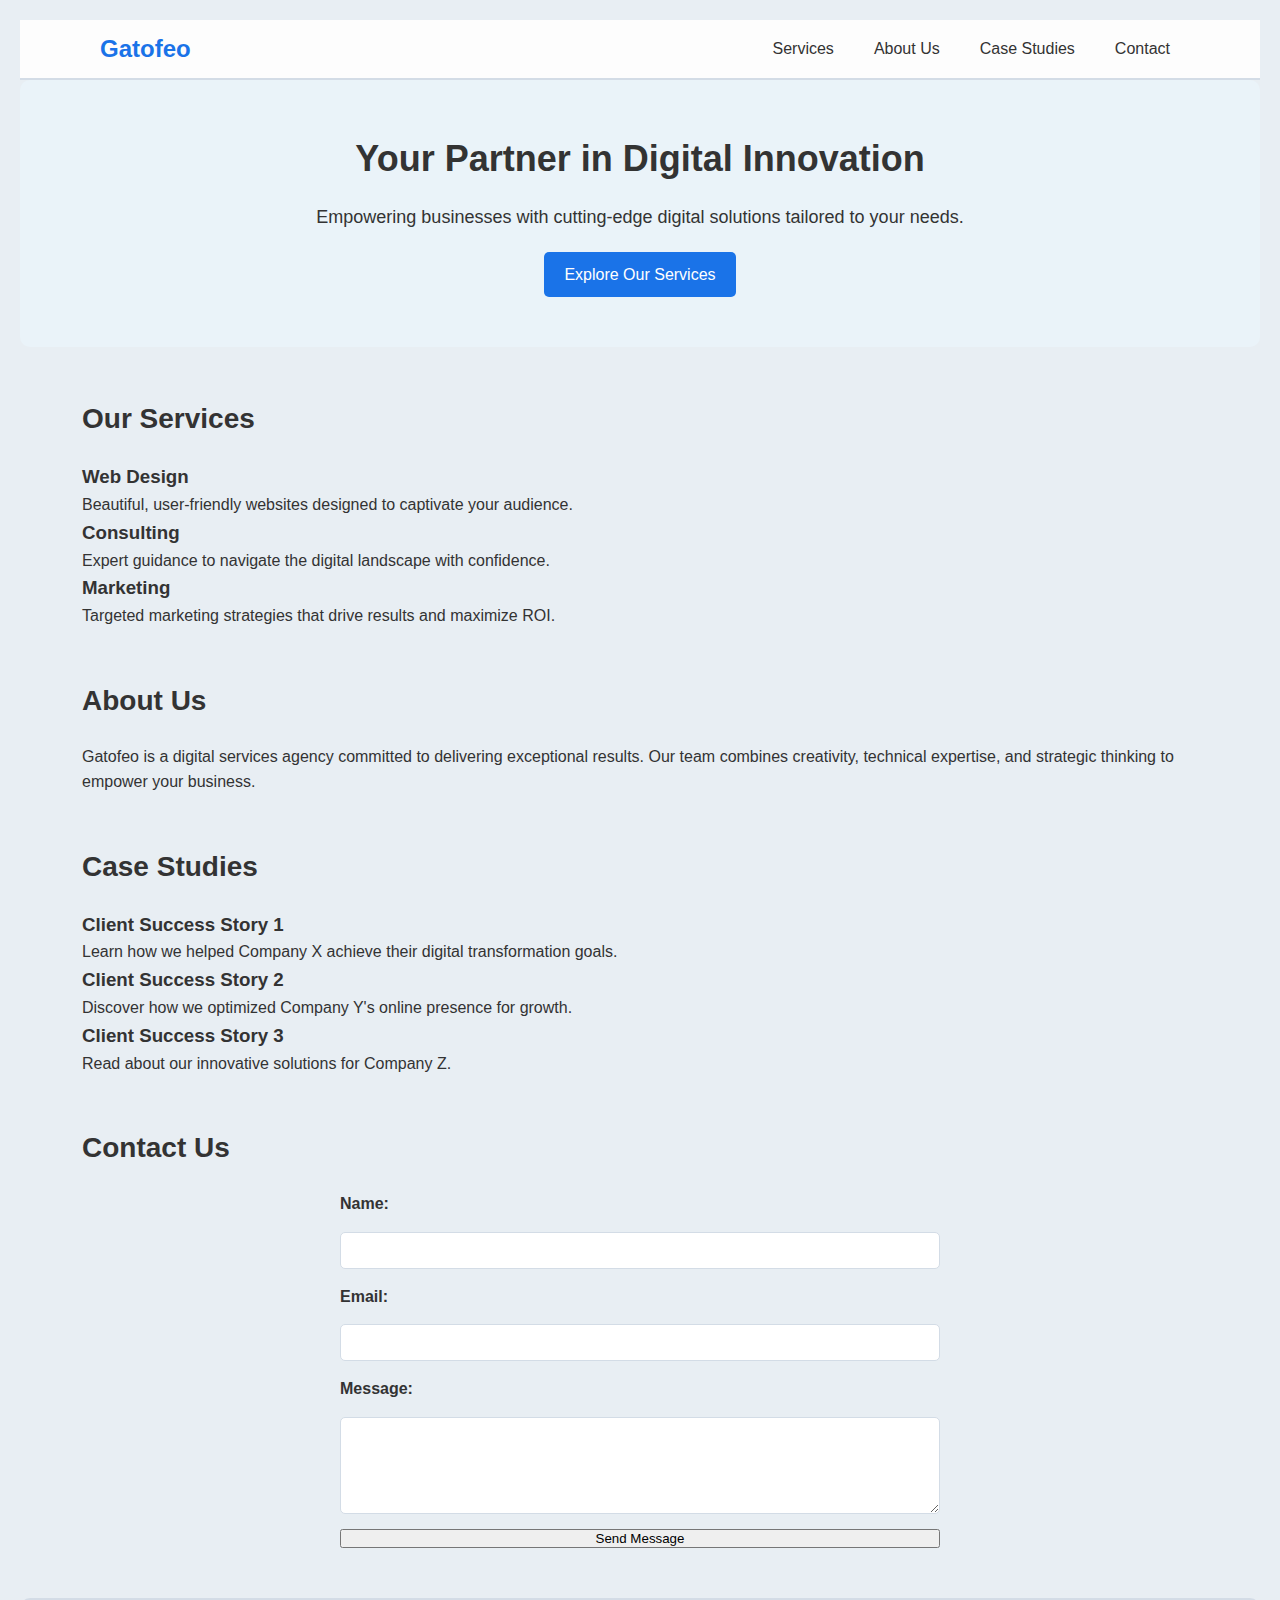
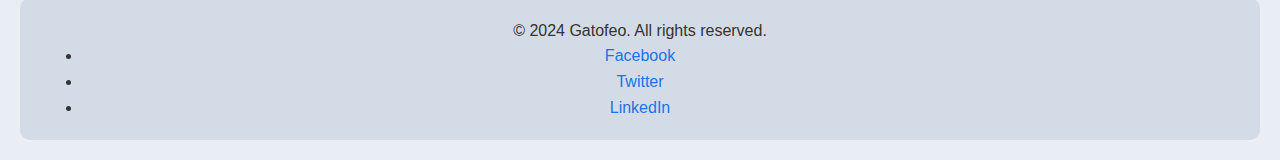
<file: index.html>
<!DOCTYPE html>
<html lang="en">
<head>
    <meta charset="UTF-8">
    <meta name="viewport" content="width=device-width, initial-scale=1.0">
    <meta name="description" content="Digital services agency providing top-notch solutions">
    <meta name="keywords" content="Digital services, Web design, Consulting">
    <meta name="author" content="gatofeo.net">
    <title>Gatofeo Digital Agency</title>
    <link rel="stylesheet" href="/global.css">
    <link href="https://fonts.googleapis.com/css2?family=Poppins:wght@300;400;600&display=swap" rel="stylesheet">
</head>
<body>
    <header>
        <nav class="navbar">
            <div class="container">
                <a href="#" class="logo">Gatofeo</a>
                <ul class="nav-links">
                    <li><a href="/services.html">Services</a></li>
                    <li><a href="/about.html">About Us</a></li>
                    <li><a href="/cases.html">Case Studies</a></li>
                    <li><a href="/contact.html">Contact</a></li>
                </ul>
            </div>
        </nav>
        <div class="hero">
            <div class="container">
                <h1>Your Partner in Digital Innovation</h1>
                <p>Empowering businesses with cutting-edge digital solutions tailored to your needs.</p>
                <a href="#services" class="cta">Explore Our Services</a>
            </div>
        </div>
    </header>

    <section id="services" class="services">
        <div class="container">
            <h2>Our Services</h2>
            <div class="service-items">
                <div class="service-item">
                    <h3>Web Design</h3>
                    <p>Beautiful, user-friendly websites designed to captivate your audience.</p>
                </div>
                <div class="service-item">
                    <h3>Consulting</h3>
                    <p>Expert guidance to navigate the digital landscape with confidence.</p>
                </div>
                <div class="service-item">
                    <h3>Marketing</h3>
                    <p>Targeted marketing strategies that drive results and maximize ROI.</p>
                </div>
            </div>
        </div>
    </section>

    <section id="about" class="about">
        <div class="container">
            <h2>About Us</h2>
            <p>Gatofeo is a digital services agency committed to delivering exceptional results. Our team combines creativity, technical expertise, and strategic thinking to empower your business.</p>
        </div>
    </section>

    <section id="cases" class="cases">
        <div class="container">
            <h2>Case Studies</h2>
            <div class="case-items">
                <div class="case-item">
                    <h3>Client Success Story 1</h3>
                    <p>Learn how we helped Company X achieve their digital transformation goals.</p>
                </div>
                <div class="case-item">
                    <h3>Client Success Story 2</h3>
                    <p>Discover how we optimized Company Y's online presence for growth.</p>
                </div>
                <div class="case-item">
                    <h3>Client Success Story 3</h3>
                    <p>Read about our innovative solutions for Company Z.</p>
                </div>
            </div>
        </div>
    </section>

    <section id="contact" class="contact">
        <div class="container">
            <h2>Contact Us</h2>
            <form action="#" method="post" class="contact-form">
                <label for="name">Name:</label>
                <input type="text" id="name" name="name" required>
                <label for="email">Email:</label>
                <input type="email" id="email" name="email" required>
                <label for="message">Message:</label>
                <textarea id="message" name="message" rows="5" required></textarea>
                <button type="submit" class="btn">Send Message</button>
            </form>
        </div>
    </section>

    <footer>
        <div class="container">
            <p>&copy; 2024 Gatofeo. All rights reserved.</p>
            <ul class="social-links">
                <li><a href="#">Facebook</a></li>
                <li><a href="#">Twitter</a></li>
                <li><a href="#">LinkedIn</a></li>
            </ul>
        </div>
    </footer>
</body>
</html>
</file>
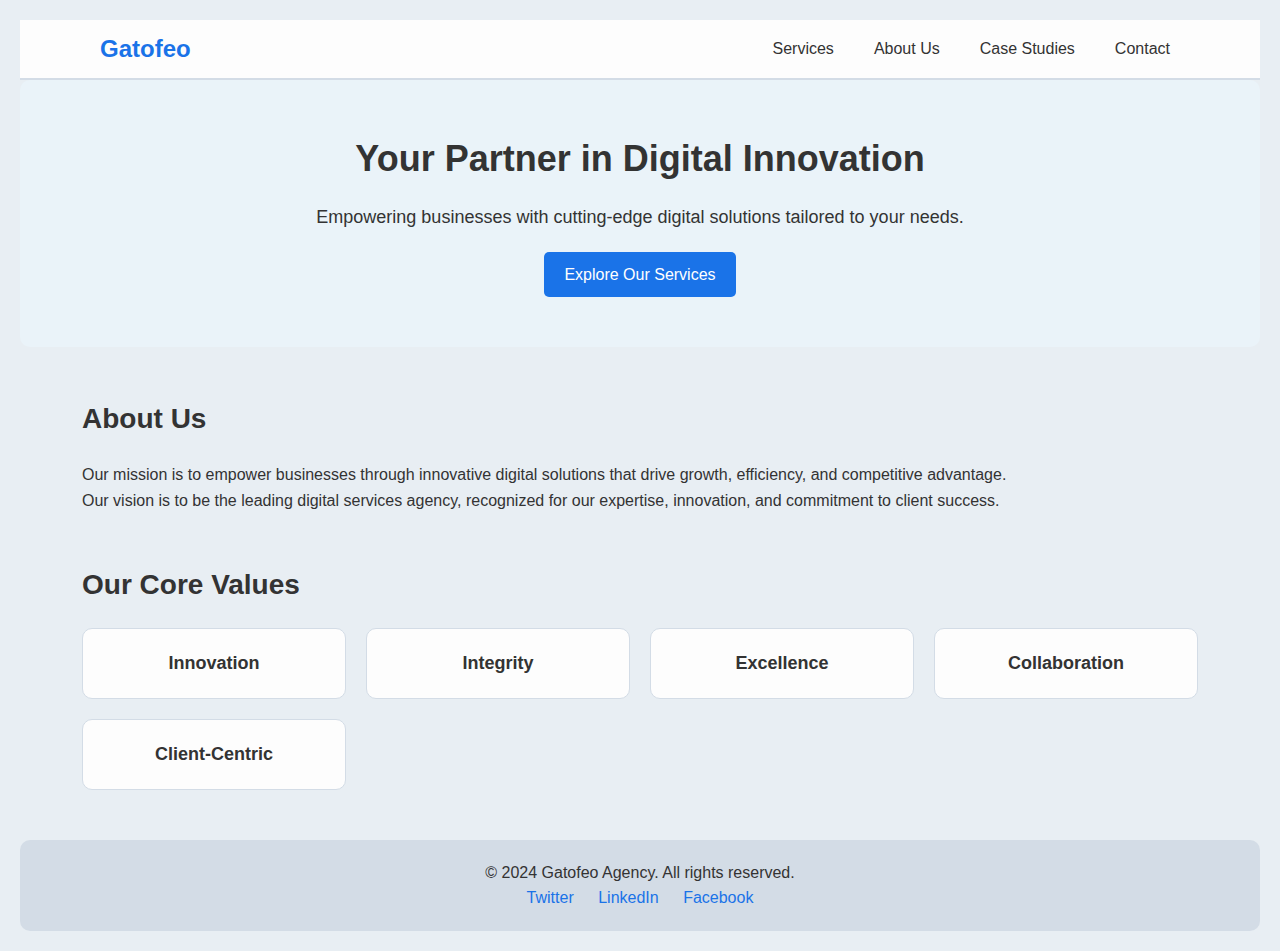
<file: about.html>
<!DOCTYPE html>
<html lang="en">

<head>
  <meta charset="UTF-8">
  <meta name="viewport" content="width=device-width, initial-scale=1.0">
  <title>About Us - Gatofeo Agency</title>
  <link rel="stylesheet" href="global.css">
</head>

<body>
  <!-- Header -->
  <header>
    <nav class="navbar">
        <div class="container">
            <a href="/index.html" class="logo">Gatofeo</a>
            <ul class="nav-links">
                <li><a href="/services.html">Services</a></li>
                <li><a href="/about.html">About Us</a></li>
                <li><a href="/cases.html">Case Studies</a></li>
                <li><a href="/contact.html">Contact</a></li>
            </ul>
        </div>
    </nav>
    <div class="hero">
        <div class="container">
            <h1>Your Partner in Digital Innovation</h1>
            <p>Empowering businesses with cutting-edge digital solutions tailored to your needs.</p>
            <a href="#services" class="cta">Explore Our Services</a>
        </div>
    </div>
</header>

  <!-- About Section -->
  <section id="about">
    <div class="container">
      <h2>About Us</h2>
      <p>Our mission is to empower businesses through innovative digital solutions that drive growth, efficiency, and competitive advantage.</p>
      <p>Our vision is to be the leading digital services agency, recognized for our expertise, innovation, and commitment to client success.</p>
    </div>
  </section>

  <!-- Core Values Section -->
  <section id="core-values">
    <div class="container">
      <h2>Our Core Values</h2>
      <div class="grid">
        <div class="value" data-description="Embrace and drive change through cutting-edge technology.">Innovation</div>
        <div class="value" data-description="Act with honesty and transparency in all our interactions.">Integrity</div>
        <div class="value" data-description="Strive for the highest quality in everything we do.">Excellence</div>
        <div class="value" data-description="Work together with clients and partners to achieve mutual success.">Collaboration</div>
        <div class="value" data-description="Prioritize client needs and deliver exceptional value.">Client-Centric</div>
      </div>
    </div>
  </section>

  <!-- Footer -->
  <footer>
    <div class="container">
      <p>&copy; 2024 Gatofeo Agency. All rights reserved.</p>
      <div class="social-links">
        <a href="https://twitter.com">Twitter</a>
        <a href="https://linkedin.com">LinkedIn</a>
        <a href="https://facebook.com">Facebook</a>
      </div>
    </div>
  </footer>
</body>

</html>
</file>
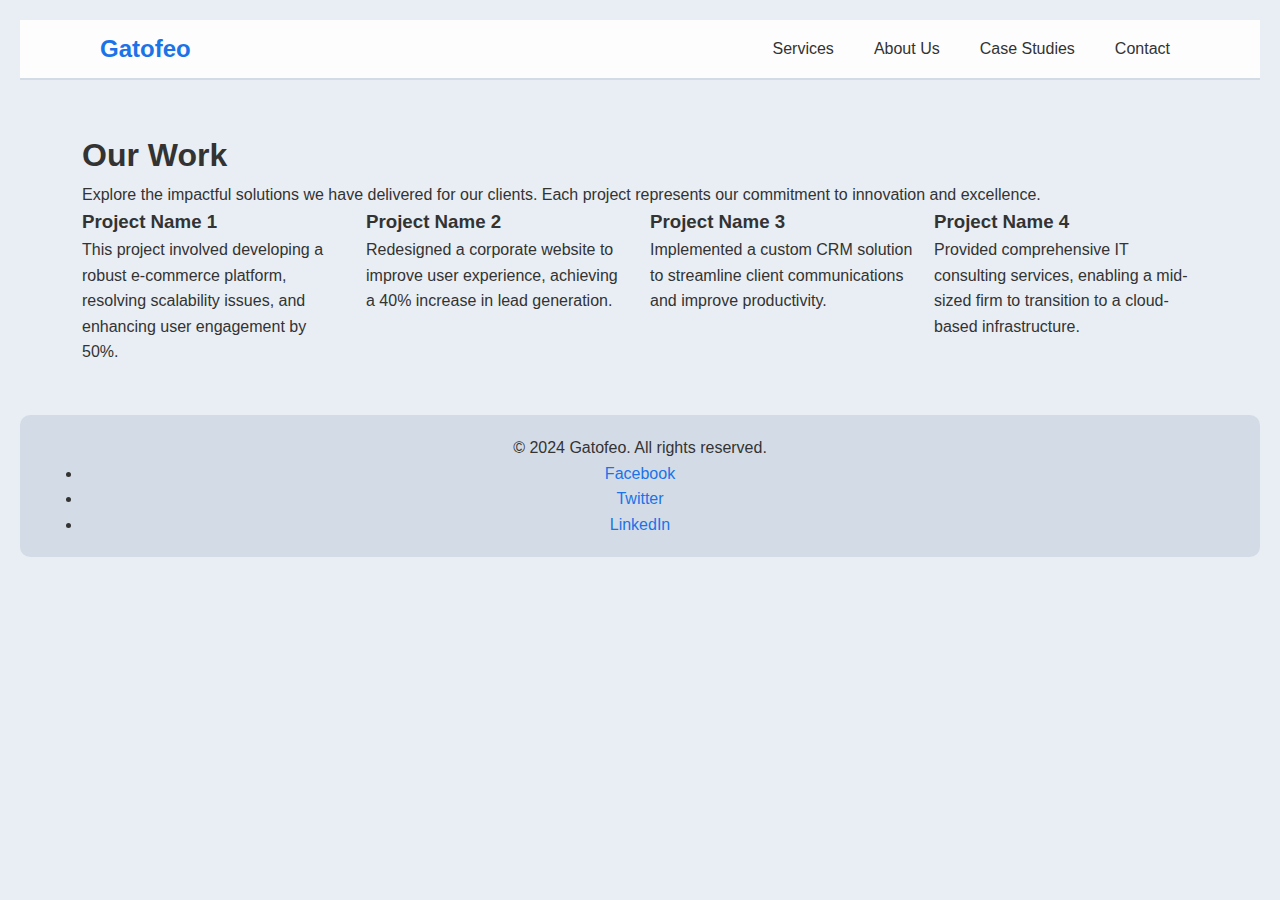
<file: cases.html>
<!DOCTYPE html>
<html lang="en">
<head>
    <meta charset="UTF-8">
    <meta name="viewport" content="width=device-width, initial-scale=1.0">
    <meta name="description" content="Showcasing the success stories of Gatofeo Digital Agency">
    <meta name="keywords" content="Case studies, Project success, Digital services">
    <meta name="author" content="gatofeo.net">
    <title>Case Studies - Gatofeo Digital Agency</title>
    <link rel="stylesheet" href="/global.css">
    <link href="https://fonts.googleapis.com/css2?family=Poppins:wght@300;400;600&display=swap" rel="stylesheet">
</head>
<body>
    <header>
        <nav class="navbar">
            <div class="container">
                <a href="/index.html" class="logo">Gatofeo</a>
                <ul class="nav-links">
                    <li><a href="index.html#services">Services</a></li>
                    <li><a href="index.html#about">About Us</a></li>
                    <li><a href="cases.html">Case Studies</a></li>
                    <li><a href="index.html#contact">Contact</a></li>
                </ul>
            </div>
        </nav>
    </header>

    <main>
        <section class="case-studies">
            <div class="container">
                <h1>Our Work</h1>
                <p>Explore the impactful solutions we have delivered for our clients. Each project represents our commitment to innovation and excellence.</p>
                <div class="grid">
                    <div class="case">
                        <h3>Project Name 1</h3>
                        <p>This project involved developing a robust e-commerce platform, resolving scalability issues, and enhancing user engagement by 50%.</p>
                    </div>
                    <div class="case">
                        <h3>Project Name 2</h3>
                        <p>Redesigned a corporate website to improve user experience, achieving a 40% increase in lead generation.</p>
                    </div>
                    <div class="case">
                        <h3>Project Name 3</h3>
                        <p>Implemented a custom CRM solution to streamline client communications and improve productivity.</p>
                    </div>
                    <div class="case">
                        <h3>Project Name 4</h3>
                        <p>Provided comprehensive IT consulting services, enabling a mid-sized firm to transition to a cloud-based infrastructure.</p>
                    </div>
                </div>
            </div>
        </section>
    </main>

    <footer>
        <div class="container">
            <p>&copy; 2024 Gatofeo. All rights reserved.</p>
            <ul class="social-links">
                <li><a href="#">Facebook</a></li>
                <li><a href="#">Twitter</a></li>
                <li><a href="#">LinkedIn</a></li>
            </ul>
        </div>
    </footer>
</body>
</html>
</file>
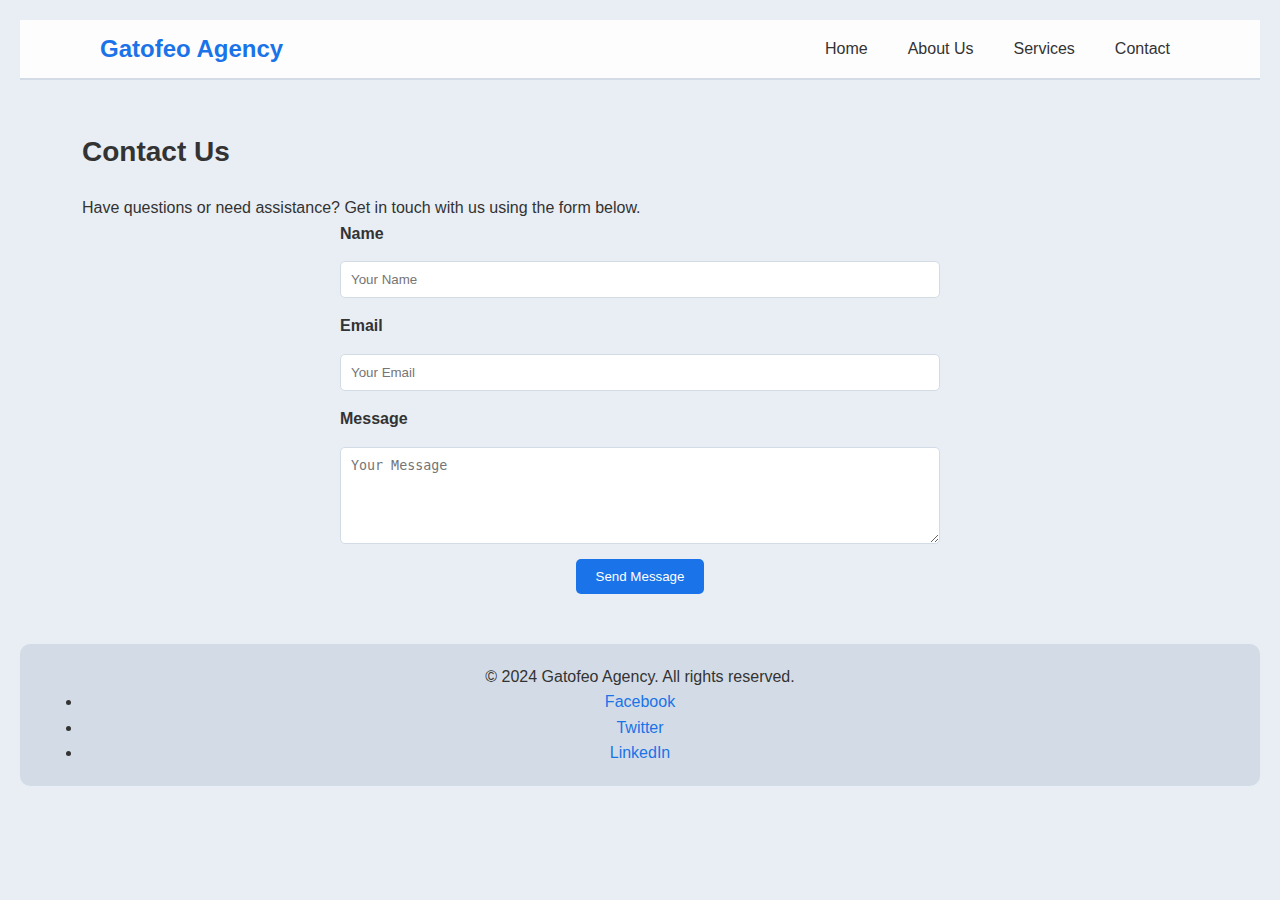
<file: contact.html>
<!DOCTYPE html>
<html lang="en">
<head>
    <meta charset="UTF-8">
    <meta name="viewport" content="width=device-width, initial-scale=1.0">
    <meta name="description" content="Get in touch with Gatofeo Digital Agency">
    <meta name="keywords" content="Contact, Digital services, Support">
    <meta name="author" content="gatofeo.net">
    <title>Contact Us - Gatofeo Digital Agency</title>
    <link rel="stylesheet" href="/global.css">
    <link href="https://fonts.googleapis.com/css2?family=Poppins:wght@300;400;600&display=swap" rel="stylesheet">
</head>
<body>
    <header>
        <nav class="navbar">
            <div class="container">
                <a href="index.html" class="logo">Gatofeo Agency</a>
                <ul class="nav-links">
                    <li><a href="index.html">Home</a></li>
                    <li><a href="about.html">About Us</a></li>
                    <li><a href="services.html">Services</a></li>
                    <li><a href="contact.html">Contact</a></li>
                </ul>
            </div>
        </nav>
    </header>

    <main>
        <section id="contact">
            <div class="container">
                <h2>Contact Us</h2>
                <p>Have questions or need assistance? Get in touch with us using the form below.</p>
                <form action="#" method="POST">
                    <label for="name">Name</label>
                    <input type="text" id="name" name="name" placeholder="Your Name" required>

                    <label for="email">Email</label>
                    <input type="email" id="email" name="email" placeholder="Your Email" required>

                    <label for="message">Message</label>
                    <textarea id="message" name="message" placeholder="Your Message" rows="5" required></textarea>

                    <button type="submit" class="cta">Send Message</button>
                </form>
            </div>
        </section>
    </main>

    <footer>
        <div class="container">
            <p>&copy; 2024 Gatofeo Agency. All rights reserved.</p>
            <ul class="social-links">
                <li><a href="#">Facebook</a></li>
                <li><a href="#">Twitter</a></li>
                <li><a href="#">LinkedIn</a></li>
            </ul>
        </div>
    </footer>
</body>
</html>
</file>
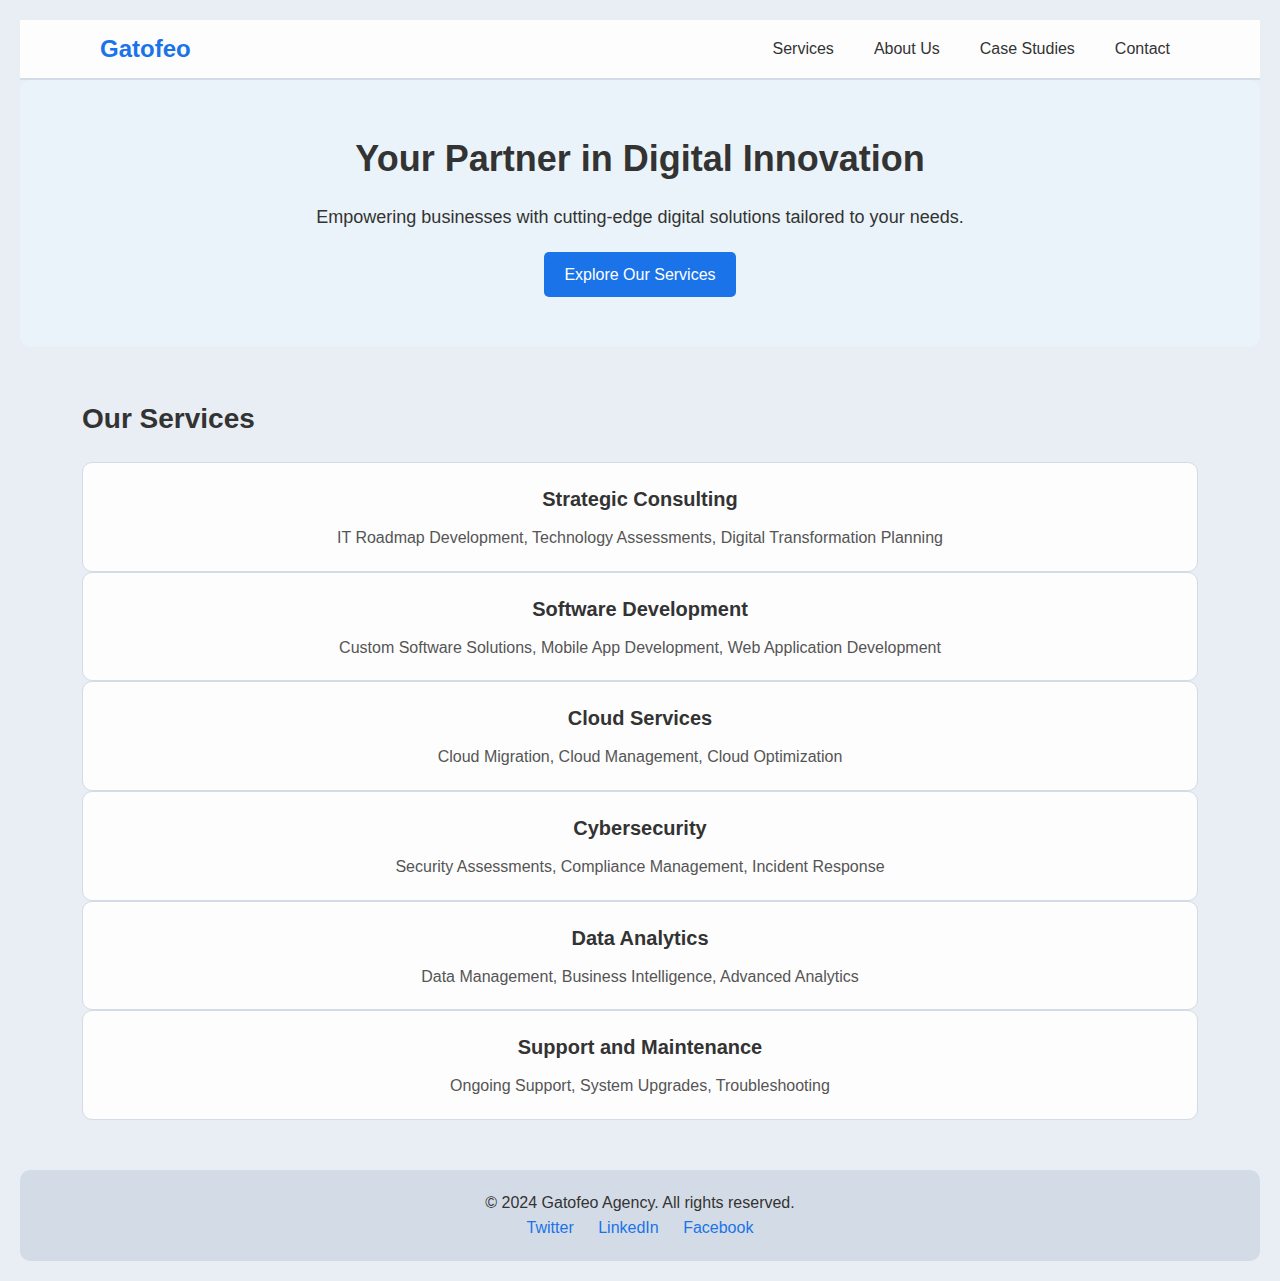
<file: services.html>
<!DOCTYPE html>
<html lang="en">

<head>
  <meta charset="UTF-8">
  <meta name="viewport" content="width=device-width, initial-scale=1.0">
  <title>Our Services - Gatofeo Agency</title>
  <link rel="stylesheet" href="global.css">
</head>

<body>
  <!-- Header -->
  <header>
    <nav class="navbar">
        <div class="container">
            <a href="/index.html" class="logo">Gatofeo</a>
            <ul class="nav-links">
                <li><a href="/services.html">Services</a></li>
                <li><a href="/about.html">About Us</a></li>
                <li><a href="/cases.html">Case Studies</a></li>
                <li><a href="/contact.html">Contact</a></li>
            </ul>
        </div>
    </nav>
    <div class="hero">
        <div class="container">
            <h1>Your Partner in Digital Innovation</h1>
            <p>Empowering businesses with cutting-edge digital solutions tailored to your needs.</p>
            <a href="#services" class="cta">Explore Our Services</a>
        </div>
    </div>
</header>

  <!-- Services Section -->
  <section id="services">
    <div class="container">
      <h2>Our Services</h2>
      <div class="services-grid">
        <div class="service">
          <h3>Strategic Consulting</h3>
          <p>IT Roadmap Development, Technology Assessments, Digital Transformation Planning</p>
        </div>
        <div class="service">
          <h3>Software Development</h3>
          <p>Custom Software Solutions, Mobile App Development, Web Application Development</p>
        </div>
        <div class="service">
          <h3>Cloud Services</h3>
          <p>Cloud Migration, Cloud Management, Cloud Optimization</p>
        </div>
        <div class="service">
          <h3>Cybersecurity</h3>
          <p>Security Assessments, Compliance Management, Incident Response</p>
        </div>
        <div class="service">
          <h3>Data Analytics</h3>
          <p>Data Management, Business Intelligence, Advanced Analytics</p>
        </div>
        <div class="service">
          <h3>Support and Maintenance</h3>
          <p>Ongoing Support, System Upgrades, Troubleshooting</p>
        </div>
      </div>
    </div>
  </section>

  <!-- Footer -->
  <footer>
    <div class="container">
      <p>&copy; 2024 Gatofeo Agency. All rights reserved.</p>
      <div class="social-links">
        <a href="https://twitter.com">Twitter</a>
        <a href="https://linkedin.com">LinkedIn</a>
        <a href="https://facebook.com">Facebook</a>
      </div>
    </div>
  </footer>
</body>

</html>
</file>
<file: global.css>
/* Global resets */
* {
  margin: 0;
  padding: 0;
  box-sizing: border-box;
}

body {
  font-family: 'Arial', sans-serif;
  line-height: 1.6;
  background-color: #e8eef3; /* Soft blue-gray */
  color: #333; /* Neutral dark gray */
  padding: 20px;
}

/* Utility classes */
.container {
  width: 90%;
  max-width: 1200px;
  margin: auto;
}

/* Navbar styling */
.navbar {
  background-color: #fdfdfd; /* Soft white */
  border-bottom: 2px solid #d3dce6; /* Subtle border */
  padding: 10px 20px;
  position: sticky;
  top: 0;
  z-index: 1000;
}

.navbar .container {
  display: flex;
  justify-content: space-between;
  align-items: center;
}

.navbar .logo {
  font-size: 24px;
  font-weight: bold;
  color: #1a73e8; /* Blue highlight */
  text-decoration: none;
}

.navbar .nav-links {
  list-style: none;
  display: flex;
  gap: 20px;
  margin: 0;
}

.navbar .nav-links li {
  display: inline;
}

.navbar .nav-links a {
  text-decoration: none;
  color: #333;
  font-weight: 500;
  padding: 5px 10px;
  border-radius: 5px;
  transition: background-color 0.3s ease;
}

.navbar .nav-links a:hover {
  background-color: #f0f0f0;
}

/* Hero section */
.hero {
  text-align: center;
  padding: 50px 20px;
  background: #eaf3f9; /* Soft blue tint */
  border-radius: 10px;
}

.hero h1 {
  font-size: 36px;
  font-weight: bold;
  margin-bottom: 15px;
}

.hero p {
  font-size: 18px;
  margin-bottom: 20px;
}

.hero .cta {
  display: inline-block;
  padding: 10px 20px;
  background: #1a73e8;
  color: #fff;
  text-decoration: none;
  border-radius: 5px;
  transition: background 0.3s;
}

.hero .cta:hover {
  background: #1558b0; /* Darker blue on hover */
}

/* Section styles */
section {
  margin: 50px 0;
}

h2 {
  font-size: 28px;
  margin-bottom: 20px;
  color: #333;
}

.grid {
  display: grid;
  grid-template-columns: repeat(auto-fit, minmax(250px, 1fr));
  gap: 20px;
}

.value,
.service {
  background: #fdfdfd;
  padding: 20px;
  border: 1px solid #d3dce6; /* Subtle border */
  border-radius: 10px;
  text-align: center;
  transition: transform 0.3s, box-shadow 0.3s;
}

.value:hover,
.service:hover {
  transform: translateY(-5px);
  box-shadow: 0 4px 8px rgba(0, 0, 0, 0.1);
}

.value {
  font-weight: bold;
  font-size: 18px;
  cursor: pointer;
  position: relative;
}

.value::after {
  content: '';
  position: absolute;
  top: 100%;
  left: 50%;
  transform: translateX(-50%);
  background-color: #f9f9f9;
  border: 1px solid #ccc;
  padding: 10px;
  width: 300px;
  box-shadow: 0 4px 8px rgba(0, 0, 0, 0.1);
  white-space: normal;
  display: none;
  z-index: 10;
}

.value:hover::after {
  content: attr(data-description);
  display: block;
}

.service h3 {
  margin-bottom: 10px;
  font-size: 20px;
}

.service p {
  font-size: 16px;
  color: #555;
}

/* Contact Section styles */
#contact form {
  display: grid;
  grid-template-columns: 1fr;
  gap: 15px;
  max-width: 600px;
  margin: 0 auto;
}

#contact label {
  font-weight: bold;
}

#contact input[type="text"],
#contact input[type="email"],
#contact textarea {
  width: 100%;
  padding: 10px;
  border: 1px solid #d3dce6;
  border-radius: 5px;
}

#contact button.cta {
  justify-self: center;
  padding: 10px 20px;
  background: #1a73e8;
  color: #fff;
  text-decoration: none;
  border: none;
  border-radius: 5px;
  cursor: pointer;
  transition: background 0.3s;
}

#contact button.cta:hover {
  background: #1558b0;
}

/* Footer styles */
footer {
  text-align: center;
  padding: 20px 0;
  background: #d3dce6; /* Light gray-blue */
  color: #333;
  border-radius: 10px;
  margin-top: 50px;
}

footer .social-links a {
  margin: 0 10px;
  text-decoration: none;
  color: #1a73e8;
}

footer .social-links a:hover {
  text-decoration: underline;
}
</file>
